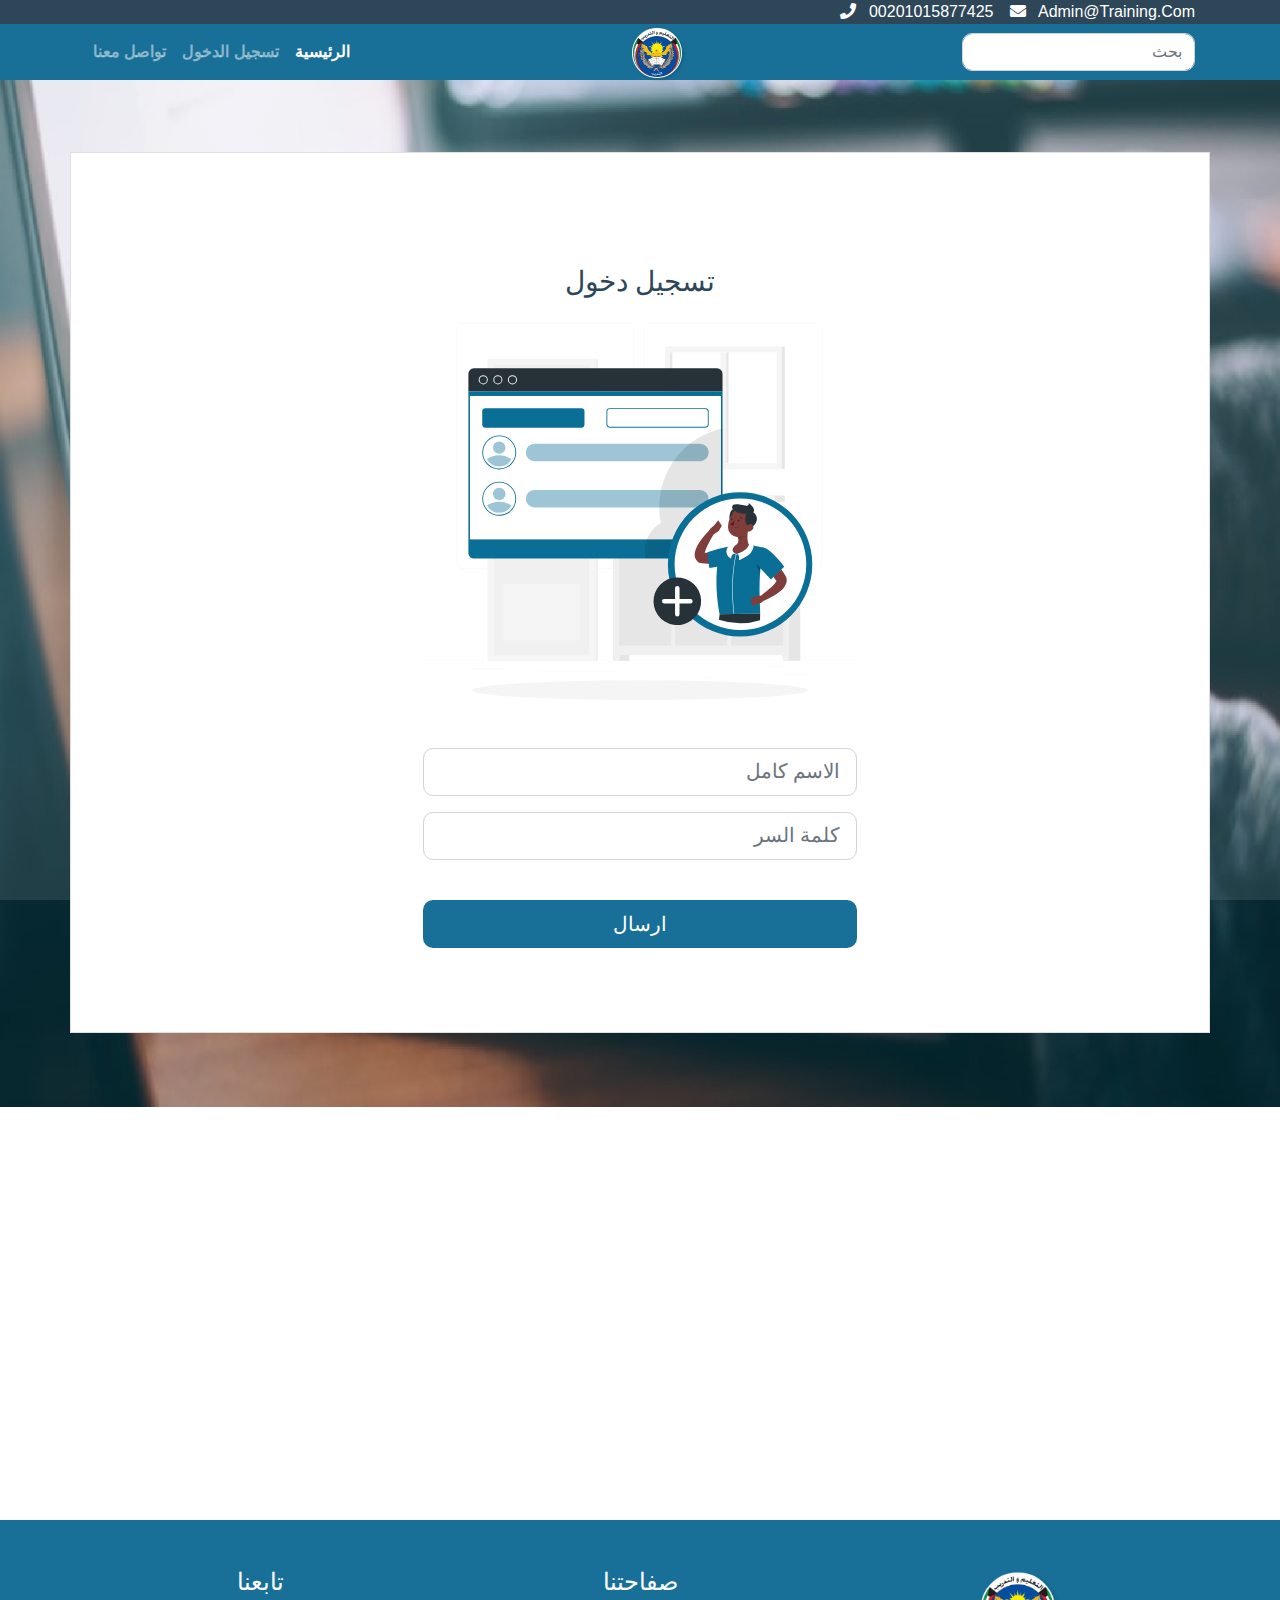
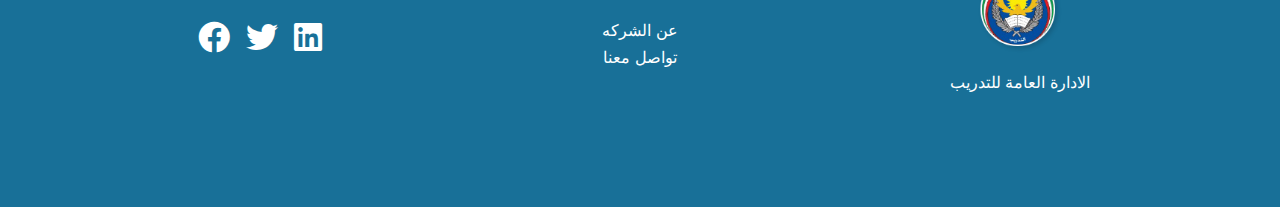
<file: index.html>
<!DOCTYPE html>
<html lang="en">

<head>
  <meta charset="UTF-8">
  <meta http-equiv="X-UA-Compatible" content="IE=edge">
  <meta name="viewport" content="width=device-width, initial-scale=1.0">
  <link rel="stylesheet" href="css/bootstrap.min.css">
  <link href="https://fonts.googleapis.com/css2?family=Courgette&display=swap" rel="stylesheet">
  <link rel="stylesheet" href="css/all.min.css">
  <link rel="stylesheet" href="css/style.css">
  <title>Document</title>
</head>

<body>
  <div class="contact-header">
    <div class="container d-flex flex-wrap justify-content-start text-white">
      <div class="text-capitalize">
        admin@training.Com
        <span class="icon mr-2"><i class="fas fa-envelope"></i></span>
      </div><!-- 1 -->
      <div class="text-capitalize mr-3">
        00201015877425
        <span class="icon mr-2"><i class="fas fa-phone"></i></span>

      </div><!-- 2 -->

    </div>
  </div><!-- contact-header -->



  <nav class="navbar navbar-expand-lg navbar-dark">
    <div class="container">

      <form class="form-inline text-right">
        <input class="form-control search" type="search" placeholder="بحث" aria-label="Search">
      </form>

      <img src="images/logo.png" class="img-fluid navbar-brand" alt="Logo">
      <button class="navbar-toggler" type="button" data-toggle="collapse"
        data-target="#navbarSupportedContent">
        <span class="navbar-toggler-icon"></span>
      </button>

      <div class="collapse navbar-collapse" id="navbarSupportedContent">
        <ul class="navbar-nav mr-auto">
          <li class="nav-item active">
            <a class="nav-link font-weight-bold" href="home.html">الرئيسية</a>
          </li>
          <li class="nav-item">
            <a class="nav-link font-weight-bold" href="index.html">تسجيل الدخول </a>
          </li>
          <li class="nav-item">
            <a class="nav-link font-weight-bold" href="#">تواصل معنا </a>
          </li>
        </ul>
      </div>

    </div><!-- conatiner -->
  </nav>


  <div class="banner pt-5">
    <div class="container pt-4">
      <div class="card sign-card row text-white pt-5">
        <div class="card-body col-md-5 text-center mx-auto pt-5">
          <h3 class="sign py-3">تسجيل دخول</h3>
          <img src="images/signin.svg" class="img-fluid" alt="">

          <form class="py-5">
            <div class="form-group">
              <input type="text" placeholder="الاسم كامل" class="form-control form-control-lg">
            </div>
            <div class="form-group">
              <input type="password" placeholder="كلمة السر" class="form-control form-control-lg">
            </div>
            <div class="form-group pt-4">
              <button type="submit" class="btn btn-lg btn-block btn-submit">ارسال</button>
            </div>
          </form>

        </div><!-- card-body -->
      </div><!-- card -->
    </div><!-- container -->
  </div><!-- banner -->

  <footer class="footer py-5 text-white">
    <div class="container">
      <div class="row">
        <div class="col-md-4 text-center pb-5">
          <img src="images/logo.png" class="img-fluid w-25" alt="logo">
          <div class="mt-3">
            <p>الادارة العامة للتدريب</p>
          </div>
        </div><!-- col-1 -->

        <div class="col-md-4 text-center pb-5">
          <h4>
            صفاحتنا
          </h4>
          <div class="my-4">
            <a href="#" class="footer-icon text-white text-decoration-none">
              <h6>عن الشركه</h6>
            </a>
            <a href="contact.html" class="footer-icon text-white text-decoration-none">
              <h6>تواصل معنا</h6>
            </a>
          </div>
        </div><!-- col-2 -->

        <div class="col-md-4 text-center pb-5">
          <h4>
            تابعنا
          </h4>
          <div class="d-flex justify-content-center my-4">
            <a href="#" class="footer-icon"><i class="fab fa-linkedin mx-2 fa-2x text-white"></i></a>
            <a href="#" class="footer-icon"><i class="fab fa-twitter mx-2 fa-2x text-white"></i></a>
            <a href="#" class="footer-icon"><i class="fab fa-facebook mx-2 fa-2x text-white"></i></a>
          </div>
        </div><!-- col-3 -->
      </div><!-- row -->
    </div><!-- container -->
  </footer>

  <script src="js/jquery-3.5.1.slim.min.js"></script>
  <script src="js/bootstrap.bundle.min.js"></script>
</body>

</html>
</file>
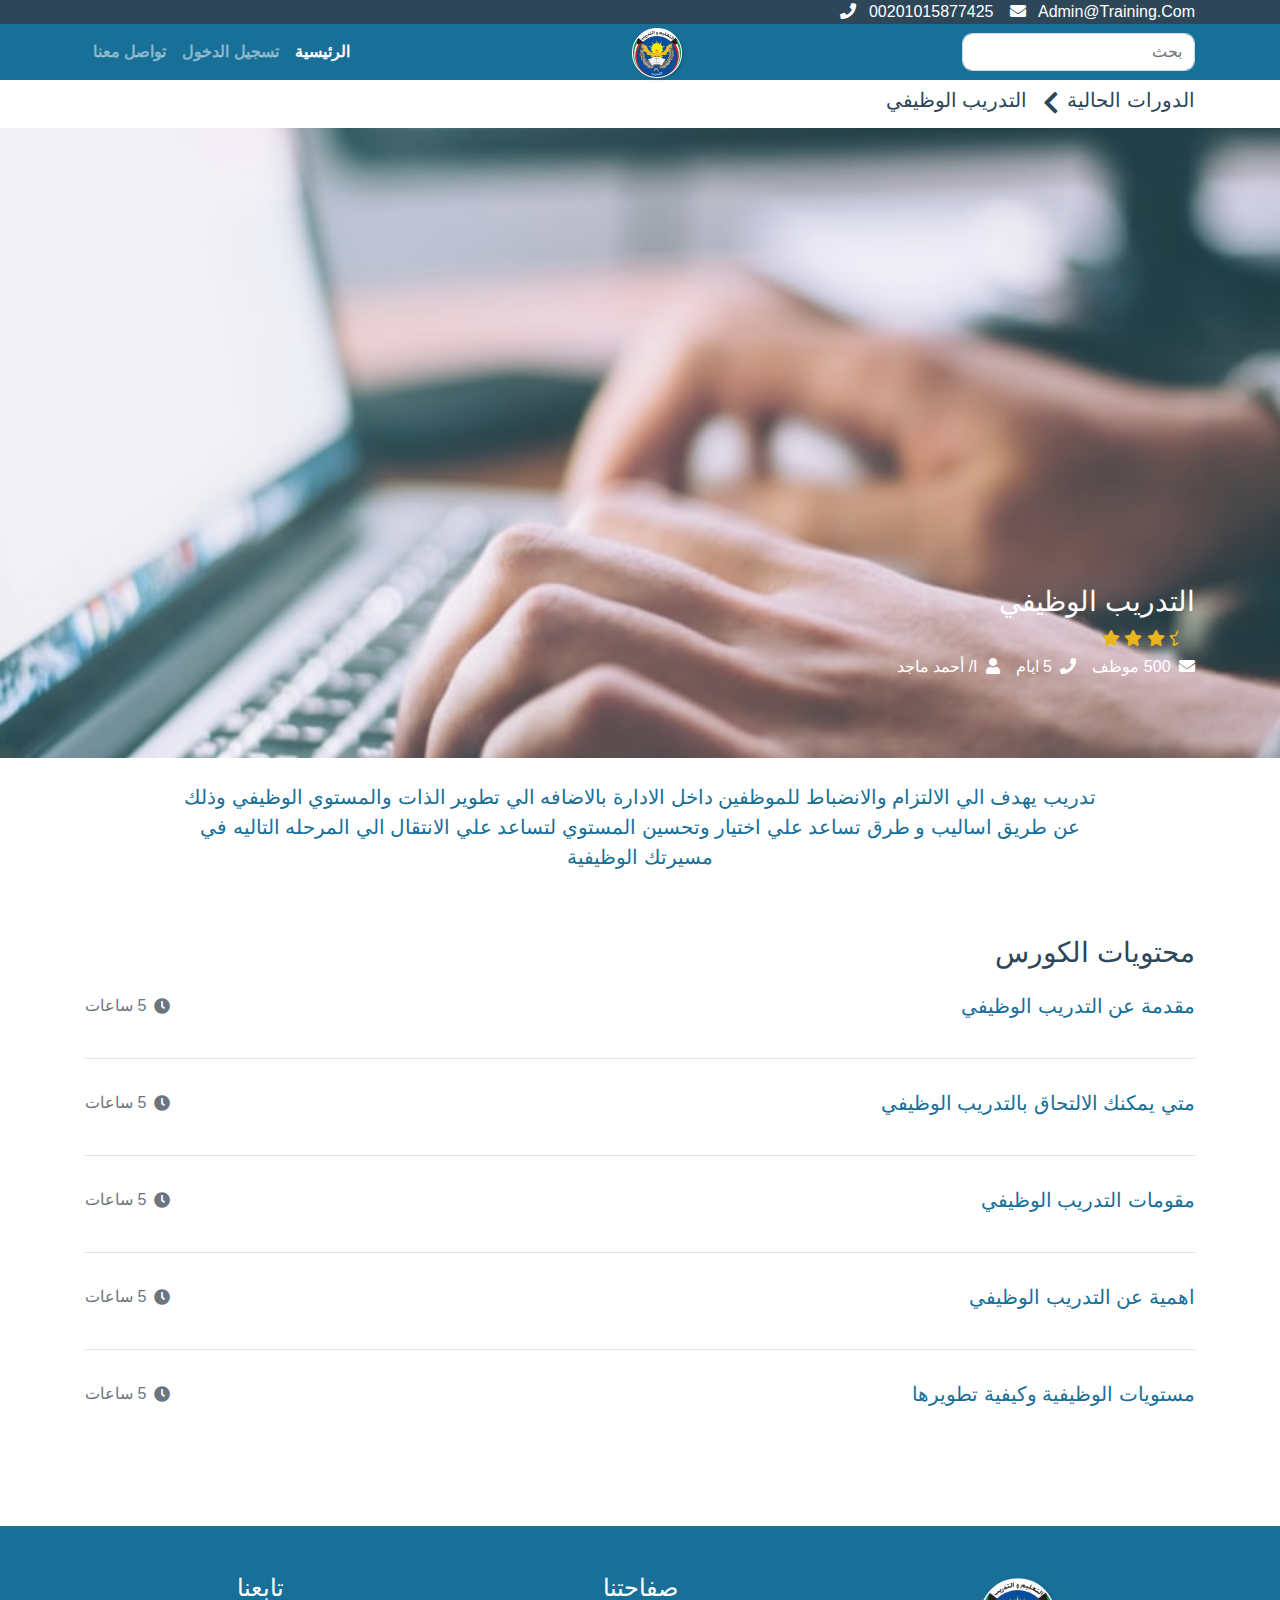
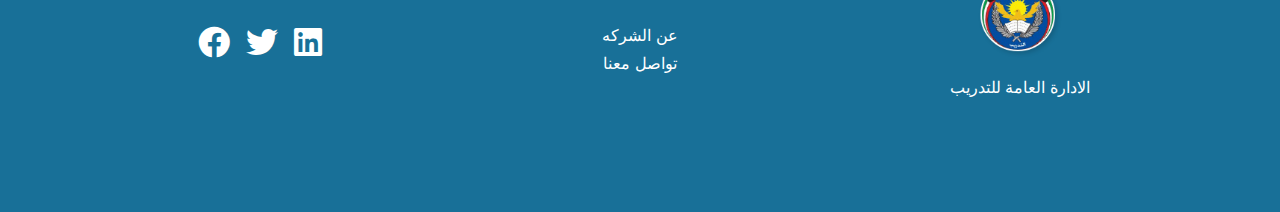
<file: course.html>
<!DOCTYPE html>
<html lang="en">

<head>
    <meta charset="UTF-8">
    <meta http-equiv="X-UA-Compatible" content="IE=edge">
    <meta name="viewport" content="width=device-width, initial-scale=1.0">
    <link rel="stylesheet" href="css/bootstrap.min.css">
    <link href="https://fonts.googleapis.com/css2?family=Courgette&display=swap" rel="stylesheet">
    <link rel="stylesheet" href="css/all.min.css">
    <link rel="stylesheet" href="css/style.css">
    <title>Document</title>
</head>

<body>
    <div class="contact-header">
        <div class="container d-flex flex-wrap justify-content-start text-white">
            <div class="text-capitalize">
                admin@training.Com
                <span class="icon mr-2"><i class="fas fa-envelope"></i></span>
            </div><!-- 1 -->
            <div class="text-capitalize mr-3">
                00201015877425
                <span class="icon mr-2"><i class="fas fa-phone"></i></span>

            </div><!-- 2 -->

        </div>
    </div><!-- contact-header -->



    <nav class="navbar navbar-expand-lg navbar-dark">
        <div class="container">

            <form class="form-inline text-right">
                <input class="form-control search" type="search" placeholder="بحث" aria-label="Search">
            </form>

            <img src="images/logo.png" class=" navbar-brand" alt="Logo">
            <button class="navbar-toggler" type="button" data-toggle="collapse"
                data-target="#navbarSupportedContent">
                <span class="navbar-toggler-icon"></span>
            </button>

            <div class="collapse navbar-collapse" id="navbarSupportedContent">
                <ul class="navbar-nav mr-auto">
                    <li class="nav-item active">
                        <a class="nav-link font-weight-bold" href="home.html">الرئيسية</a>
                    </li>
                    <li class="nav-item">
                        <a class="nav-link font-weight-bold" href="index.html">تسجيل الدخول </a>
                      </li>
                    <li class="nav-item">
                        <a class="nav-link font-weight-bold" href="#">تواصل معنا </a>
                    </li>
                </ul>
            </div>

        </div><!-- conatiner -->
    </nav>

    <div class="container">
        <div class="d-flex flex-wrap py-2">
            <a href="#" class="acourse text-decoration-none">
                <h5>الدورات الحالية</h5>
            </a>
            <i class="fas fa-chevron-left mx-2 course-icon"></i>
            <a href="#" class="acourse mr-2 text-decoration-none">
                <h5>التدريب الوظيفي</h5>
            </a>

        </div>
    </div><!-- container -->

    <div class="banner-course">
        <div class="container">
            <div class="banner-course-content text-right">
                <div class="">
                    <h3 class="text-white ">التدريب الوظيفي</h3>
                </div>
                <div class="mr-2">
                    <span class="rating-icon"><i class="far fa-star-half"></i></span>
                    <span class="rating-icon"><i class="fas fa-star"></i></span>
                    <span class="rating-icon"><i class="fas fa-star"></i></span>
                    <span class="rating-icon"><i class="fas fa-star"></i></span>
                    <!-- <span class="rating-icon"><i class="fas fa-star"></i></span> -->
                </div>

                <div class="pt-1 text-white d-flex flex-wrap">
                    <div class="">
                        <span class="footer-icon ml-1"><i class="fas fa-envelope"></i></span>
                        500 موظف
                    </div>
                    <div class=" mr-3">
                        <span class="footer-icon ml-1"><i class="fas fa-phone"></i></span>
                        5 ايام
                    </div>
                    <div class=" mr-3">
                        <span class="footer-icon ml-1"><i class="fas fa-user"></i></span>
                        ا/ أحمد ماجد
                    </div>
                </div>
            </div><!-- banner-course-content -->
        </div><!-- conatiner -->
    </div><!-- banner-course -->

    <div class="container">
        <div class="row">
            <div class="col-md-10 text-center mx-auto pt-4">
                <p class="description lead">تدريب يهدف الي الالتزام والانضباط للموظفين داخل الادارة بالاضافه الي تطوير
                    الذات
                    والمستوي
                    الوظيفي وذلك عن طريق اساليب و طرق
                    تساعد علي اختيار وتحسين المستوي لتساعد علي الانتقال الي المرحله التاليه في مسيرتك الوظيفية
                </p>
            </div>
        </div>
    </div><!-- conatiner -->

    <div class="container py-5">
        <h3 class="head-link-course text-right">محتويات الكورس</h3>

        <div class=" py-3 d-flex flex-wrap text-muted">
            <a href="#" class="link-course text-decoration-none d-inline-block">
                <h5 class="text-right">مقدمة عن التدريب الوظيفي</h5>
            </a>
            <i class="fas fa-clock mt-1 mr-auto ml-2"></i>
            5 ساعات
        </div>

        <hr>
        <div class=" py-3 d-flex flex-wrap text-muted">
            <a href="#" class="link-course text-decoration-none d-inline-block">
                <h5 class="text-right">متي يمكنك الالتحاق بالتدريب الوظيفي</h5>
            </a>
            <i class="fas fa-clock mt-1 mr-auto ml-2"></i>
            5 ساعات
        </div>

        <hr>
        <div class=" py-3 d-flex flex-wrap text-muted">
            <a href="#" class="link-course text-decoration-none d-inline-block">
                <h5 class="text-right">مقومات التدريب الوظيفي</h5>
            </a>
            <i class="fas fa-clock mt-1 mr-auto ml-2"></i>
            5 ساعات
        </div>

        <hr>
        <div class=" py-3 d-flex flex-wrap text-muted">
            <a href="#" class="link-course text-decoration-none d-inline-block">
                <h5 class="text-right">اهمية عن التدريب الوظيفي</h5>
            </a>
            <i class="fas fa-clock mt-1 mr-auto ml-2"></i>
            5 ساعات
        </div>

        <hr>
        <div class=" py-3 mb-5 d-flex flex-wrap text-muted">
            <a href="#" class="link-course text-decoration-none d-inline-block">
                <h5 class="text-right">مستويات الوظيفية وكيفية تطويرها</h5>
            </a>
            <i class="fas fa-clock mt-1 mr-auto ml-2"></i>
            5 ساعات
        </div>


    </div><!-- conatainer -->

    <footer class="footer py-5 text-white">
        <div class="container">
            <div class="row">
                <div class="col-md-4 text-center pb-5">
                    <img src="images/logo.png" class="img-fluid w-25" alt="logo">
                    <div class="mt-3">
                        <p>الادارة العامة للتدريب</p>
                    </div>
                </div><!-- col-1 -->

                <div class="col-md-4 text-center pb-5">
                    <h4>
                        صفاحتنا
                    </h4>
                    <div class="my-4">
                        <a href="#" class="footer-icon text-white text-decoration-none">
                            <h6>عن الشركه</h6>
                        </a>
                        <a href="contact.html" class="footer-icon text-white text-decoration-none">
                            <h6>تواصل معنا</h6>
                        </a>
                    </div>
                </div><!-- col-2 -->

                <div class="col-md-4 text-center pb-5">
                    <h4>
                        تابعنا
                    </h4>
                    <div class="d-flex justify-content-center my-4">
                        <a href="#" class="footer-icon"><i class="fab fa-linkedin mx-2 fa-2x text-white"></i></a>
                        <a href="#" class="footer-icon"><i class="fab fa-twitter mx-2 fa-2x text-white"></i></a>
                        <a href="#" class="footer-icon"><i class="fab fa-facebook mx-2 fa-2x text-white"></i></a>
                    </div>
                </div><!-- col-3 -->
            </div><!-- row -->
        </div><!-- container -->
    </footer>

    <script src="js/jquery-3.5.1.slim.min.js"></script>
    <script src="js/bootstrap.bundle.min.js"></script>
</body>

</html>
</file>
<file: css/style.css>
body {
    direction: rtl;
}

.contact-header {
    background-color: rgb(45, 71, 88);
}

.navbar {
    background-color: rgb(24, 112, 152);
}

.navbar-brand {
    height: 65px;
    padding-top: 1px;
    position: absolute;
    right: 45%;
    top: 0;
    text-align: center;
} 
.search{
    width: 50%;
}
.card .sign {
    color:
        rgb(45, 71, 88);
}

.btn-submit {
    background-color:
        rgb(24, 112, 152);
    color: white;
    border-radius: 10px;
}
.btn-submit:hover{
    
color: white;
}

.banner {
    height: 160vh;
    background: linear-gradient(rgba(255, 255, 255, 0.1), rgba(255, 255, 255, 0.1)), url("../images/bg.png");
    background-attachment: fixed;
    background-size: cover;
    background-position: center;
    background-repeat: no-repeat;
}

.sign-card {
    border-radius: 0;
}

footer {
    background-color: rgb(24, 112, 152);
}

.slides {
    height: 30px;

}

.carousel-caption {
    position: absolute;
    top: 26%
}

.carousel-control-prev {
    font-size: 3.5rem;
}

.carousel-control-next {
    font-size: 3.5rem;
}

.rating-icon {
    color: rgb(233, 181, 29);
}

h2 {
    color:
        rgb(45, 71, 88);
}

.form-control {
    border-radius: 10px;
}

.course-icon {
    font-size: 25px;
    margin-top: 2px;
    color:
        rgb(45, 71, 88);
}

.acourse {
    color:
        rgb(45, 71, 88);
}

.acourse:hover {
    color:
        rgb(24, 112, 152);
}

.banner-course {
    height: 70vh;
    width: 100%;
    background: linear-gradient(rgba(255, 255, 255, 0.1), rgba(255, 255, 255, 0.1)), url("../images/newcourse.png");
    background-attachment: fixed;
    background-size: cover;
    background-position: center;
    background-repeat: no-repeat;
}

.banner-course-content {
    position: absolute;
    top: 65%;
}

.description {
    color:
        rgb(24, 112, 152);
    font-size: 20px;
    font-weight: 400;
}

.link-course {
    color:
        rgb(24, 112, 152);
}

.link-course:hover {
    color:
        rgb(45, 71, 88);
}

.head-link-course {
    color:
        rgb(45, 71, 88);
}
</file>
